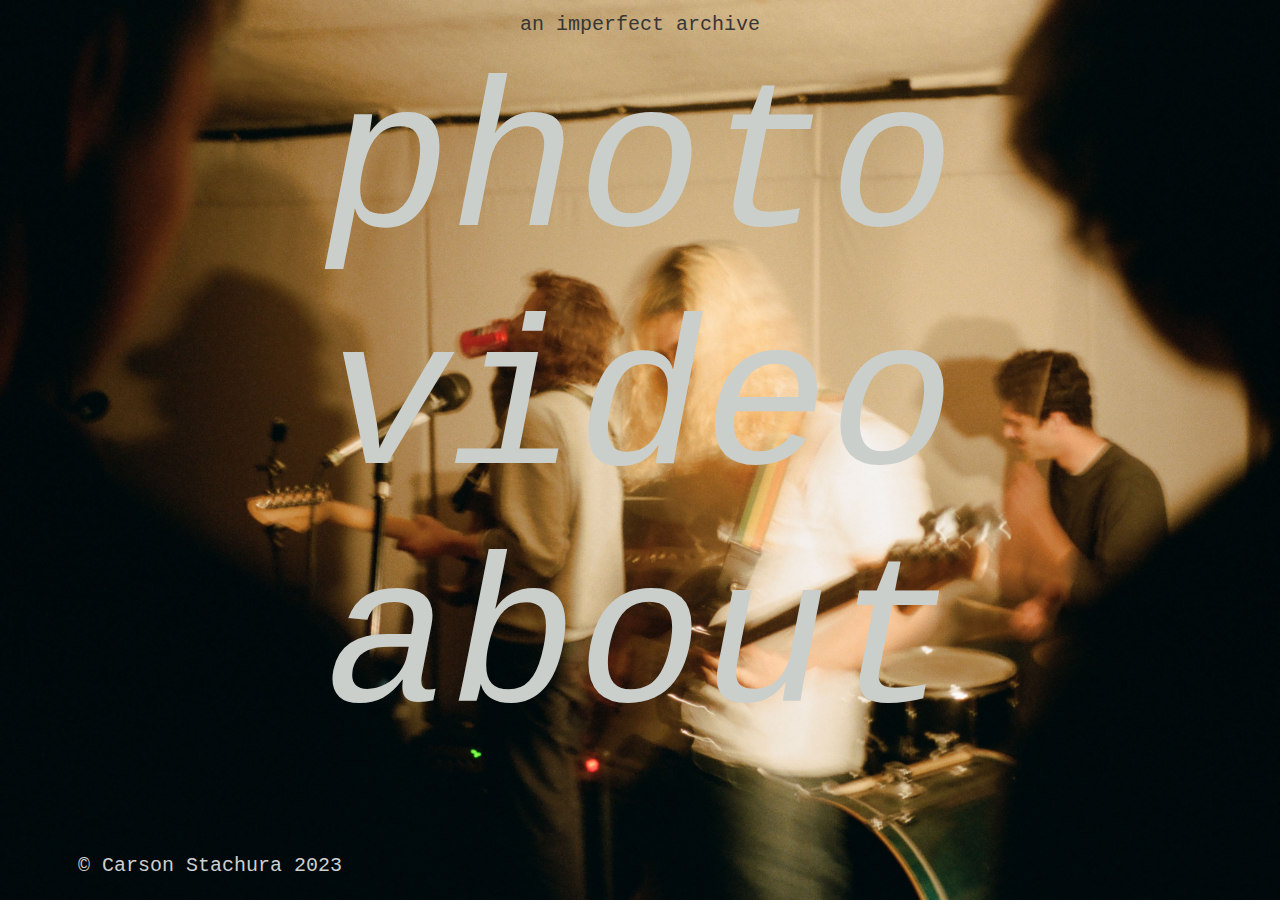
<file: index.html>
<!DOCTYPE html>
<html lang="en">
<head>
<meta charset="utf-8">
<meta name="viewport" content="width=device-width, initial-scale=1">
<link rel="stylesheet" href="style.css">
	<title>archival works</title>

 <!--ADOBE FONT INFO--> 


<style>
body {
  background-image: url('Images/homepage.jpg');
  background-repeat: no-repeat;
  background-size: cover;
  background-attachment: fixed;
}
</style>

<body>

<h1>an imperfect archive</h1>

<!--NAVIGATION-->
  <div class="topnav">
     <a href="photo.html">photo</a>
     <a href="video.html">video</a>
     <a href="about.html">about</a>
  </div>

<div class="footer">© Carson Stachura 2023</div>

</body>
</file>
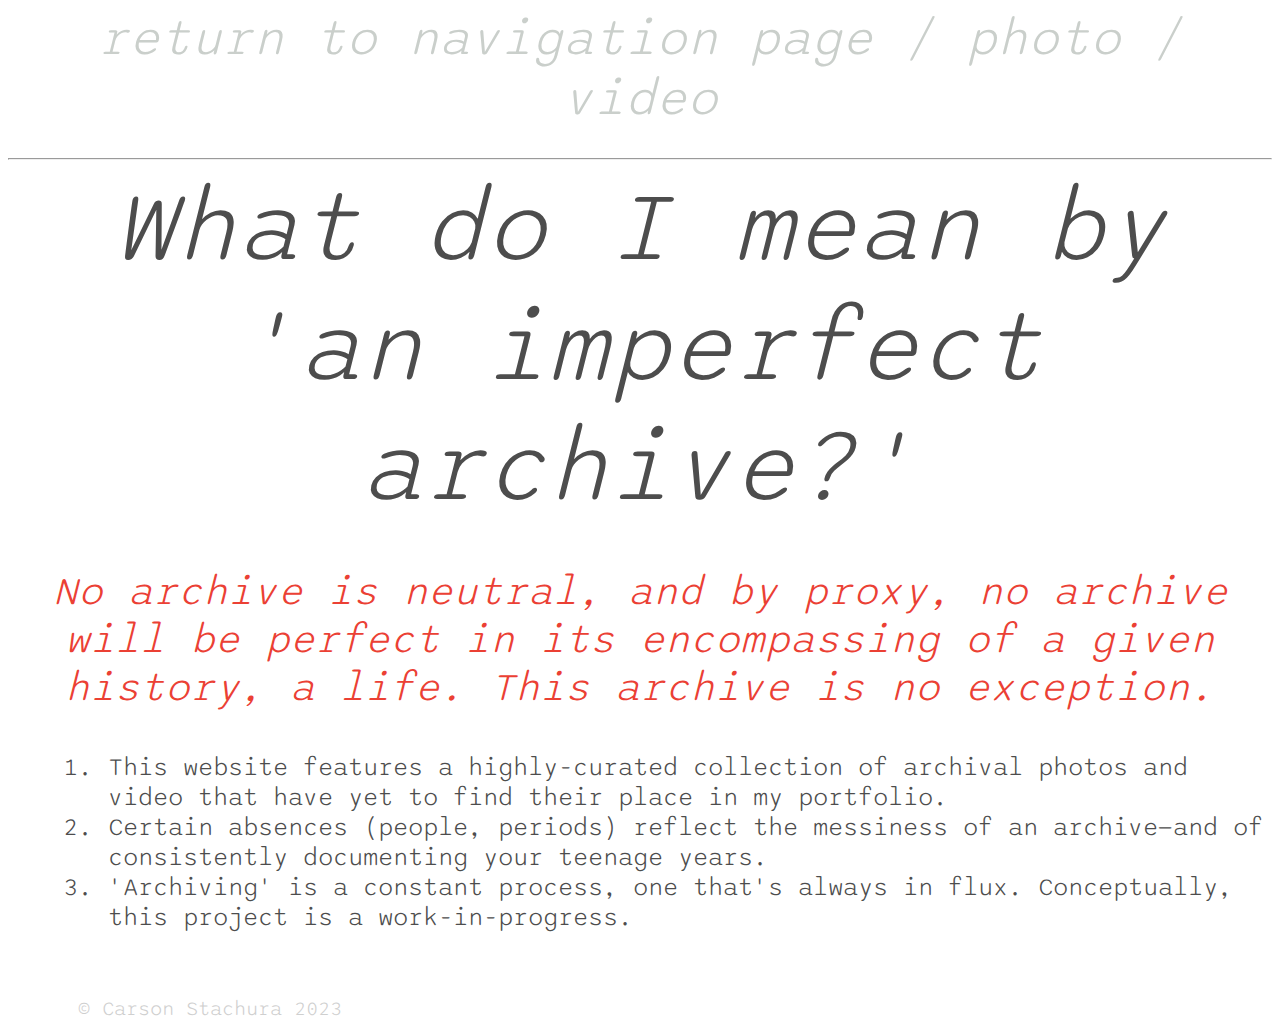
<file: about.html>
<!DOCTYPE html>
<html lang="en">
<head>
<meta charset="utf-8">
<meta name="viewport" content="width=device-width, initial-scale=1">
<link rel="stylesheet" href="style.css">
	<title>about</title>

	 <!--FONT INFO--> 
<link rel="preconnect" href="https://fonts.googleapis.com">
<link rel="preconnect" href="https://fonts.gstatic.com" crossorigin>
<link href="https://fonts.googleapis.com/css2?family=Sono:wght@200&display=swap" rel="stylesheet">

<body>

  <div class="topnav-pages">
     <a href="index.html">return to navigation page </a>
     <a href="photo.html">/ photo /</a>
     <a href="video.html">video</a>
   </div>

 <hr id="line-about">

 <h1 id="about-title">What do I mean by 'an imperfect archive?'</h1>

<p>No archive is neutral, and by proxy, no archive will be perfect in its encompassing of a given history, a life. This archive is no exception.</p>

<ol>
  <li>This website features a highly-curated collection of archival photos and video that have yet to find their place in my portfolio.</li>
  <li>Certain absences (people, periods) reflect the messiness of an archive—and of consistently documenting your teenage years.</li> 
  <li>'Archiving' is a constant process, one that's always in flux. Conceptually, this project is a work-in-progress.</li>
</ol>

<div class="footer">
© Carson Stachura 2023
</div>

</body>
</file>
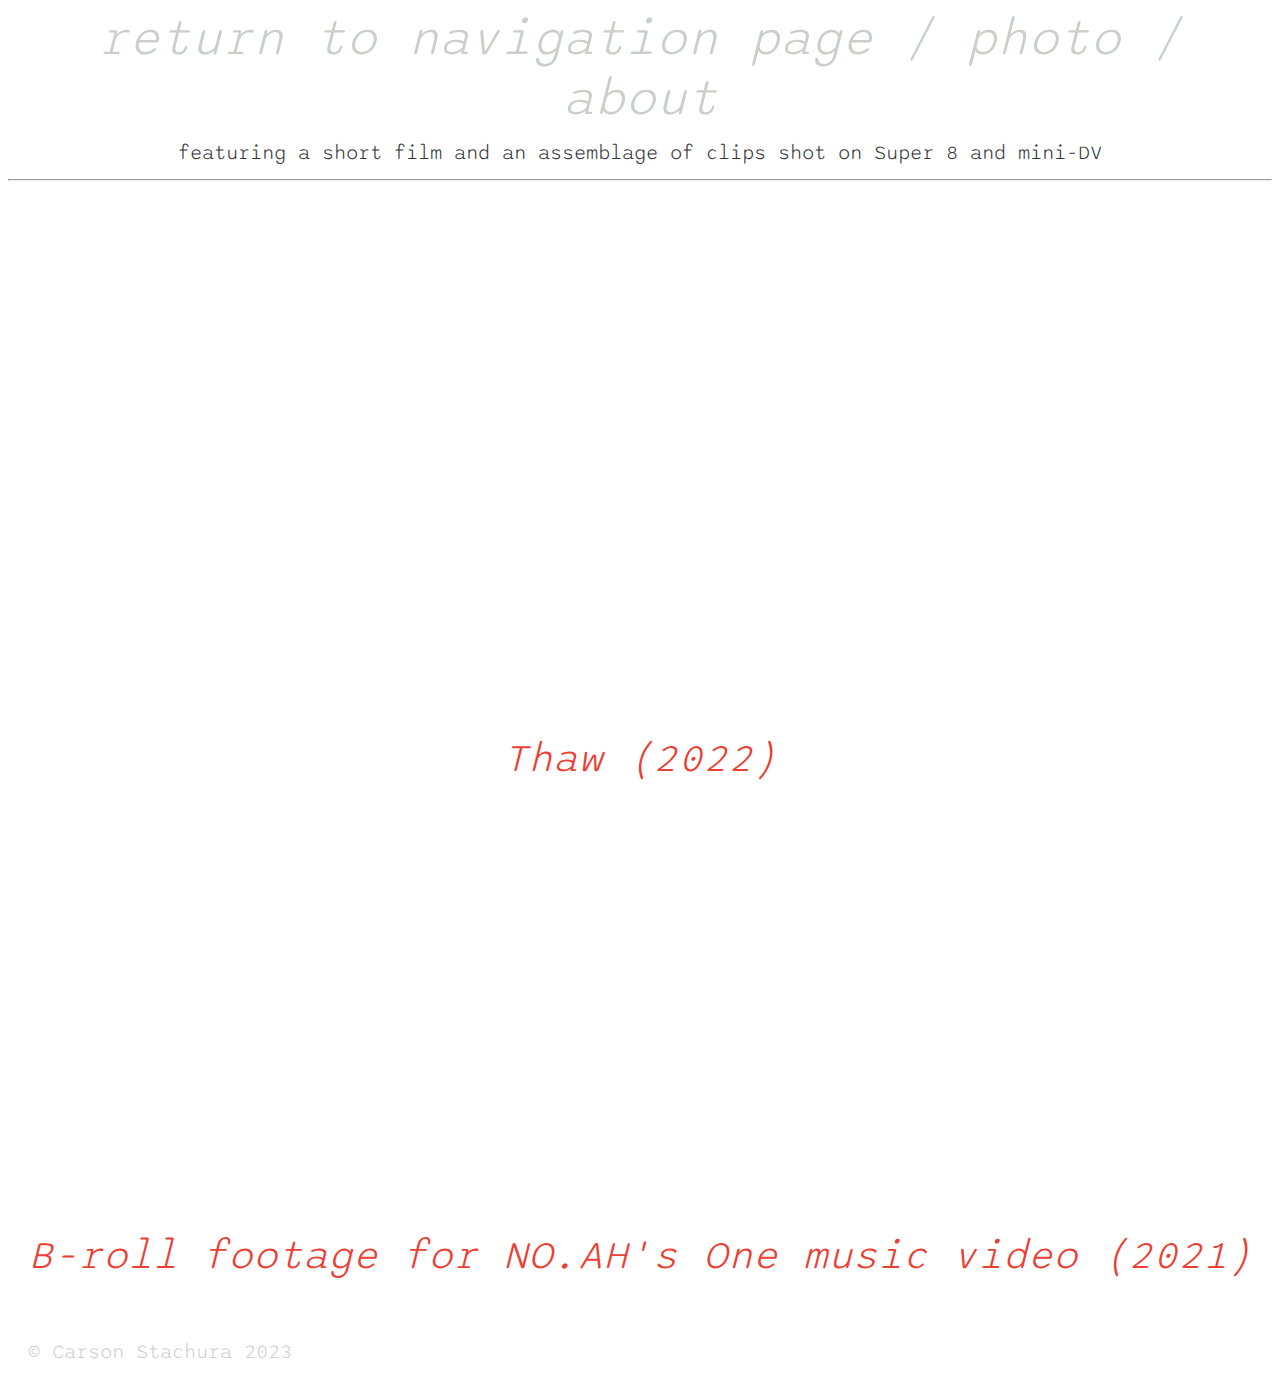
<file: video.html>
<!DOCTYPE html>
<html lang="en">
<head>
<meta charset="utf-8">
<meta name="viewport" content="width=device-width, initial-scale=1">
<link rel="stylesheet" href="style.css">
	<title>video</title>

 <!--FONT INFO--> 
<link rel="preconnect" href="https://fonts.googleapis.com">
<link rel="preconnect" href="https://fonts.gstatic.com" crossorigin>
<link href="https://fonts.googleapis.com/css2?family=Sono:wght@200&display=swap" rel="stylesheet">

<body>

  <div class="topnav-pages">
     <a href="index.html">return to navigation page</a>
     <a href="photo.html">/ photo /</a>
     <a href="about.html">about</a>
   </div>

<!--reminder to write alt text for video-->

<h1>featuring a short film and an assemblage of clips shot on Super 8 and mini-DV</h1>

<hr id="video-line">

<div class="title-of-videos">

<div style="padding:40.07% 0 0 0;position:relative;"><iframe src="https://player.vimeo.com/video/876730858?badge=0&amp;autopause=0&amp;quality_selector=1&amp;progress_bar=1&amp;player_id=0&amp;app_id=58479" frameborder="0" allow="autoplay; fullscreen; picture-in-picture" style="position:absolute;top:20px;left:0;bottom:10px;width:100%;height:100%;" title="Thaw (2022)"></iframe></div><script src="https://player.vimeo.com/api/player.js"></script>

<p>Thaw (2022)</p>

<iframe title="vimeo-player" src="https://player.vimeo.com/video/878744140?h=d8c4b0a648" width="640" height="360" frameborder="0"    allowfullscreen></iframe>

<p>B-roll footage for NO.AH's One music video (2021)</p>


</div>

<div class="footer" style="padding: 20px">© Carson Stachura 2023</div>

</body>
</file>
<file: style.css>
/*HOME PAGE NAVIGATION DESIGN*/

.topnav {
  font-family: 'Sono', monospace;
  font-size: 210px;
  font-weight: 50;
  font-style: italic;
  color: #cacfcb;
  margin: 0;
  text-align: center;
  padding-bottom: 50px;
}

a:link {
  color: #cacfcb;
  text-decoration: none;
}

a:visited {
  color: #cacfcb;
}

a:hover {
  text-decoration: none;
  color: #9aa395 ;

}

.footer {
  font-family: 'Sono', monospace;
  font-weight: 300;
  font-style: normal;
  font-size: 20px;
  color: #cfcfcf;
  padding-left: 70px;
  bottom: 0px;
  width: 100%;
  text-align: left;
  padding-top: 40px;
}

h2 {
  font-family: 'Sono', monospace;
  font-weight: 300;
  font-style: normal;
  font-size: 20px;
  color: #363636;
  width: 100%;
  text-align: center;
}


h1 {
  font-family: 'Sono', monospace;
  font-weight: 300;
  font-style: normal;
  font-size: 20px;
  color: #363636;
  width: 100%;
  text-align: center;
}

/*PHOTO PAGE*/

.topnav-pages {
  font-family: 'Sono', monospace;
  font-weight: 300;
  font-style: italic;
  font-size: 50px;
  text-align: center;
}

img {
    padding-top: 20px;
    width: 40%;
}

ul {
  list-style-type: none;
  margin: 0;
  padding: 0;
  text-align: center ;
}

/*VIDEO PAGE*/

.title-of-videos {
  font-family: 'Sono', monospace;
  font-weight: 300;
  font-style: italic;
  margin: 0px;
  margin-bottom: 0px;
  font-size: 30px;
  text-align: center;
  color: #4d4d4d;
}

/*ABOUT PAGE*/

#line-about {
  margin-top: 30px;
}

#about-title {
  font-family: 'Sono', monospace;
  font-weight: 300;
  font-style: italic;
  margin: 0px;
  margin-bottom: 0px;
  padding: 0px;
  font-size: 100px;
  text-align: center;
  color: #4d4d4d;
}

p {
  font-family: 'Sono', monospace;
  font-weight: 300;
  font-style: italic;
  font-size: 40px;
  text-align: center;
  color: #eb4034;
}

ol {
  font-family: 'Sono', monospace;
  font-weight: 300;
  font-style: normal;
  font-size: 25px;
  text-align: left;
  color: #4d4d4d;
  padding-left: 100px;
}
</file>
